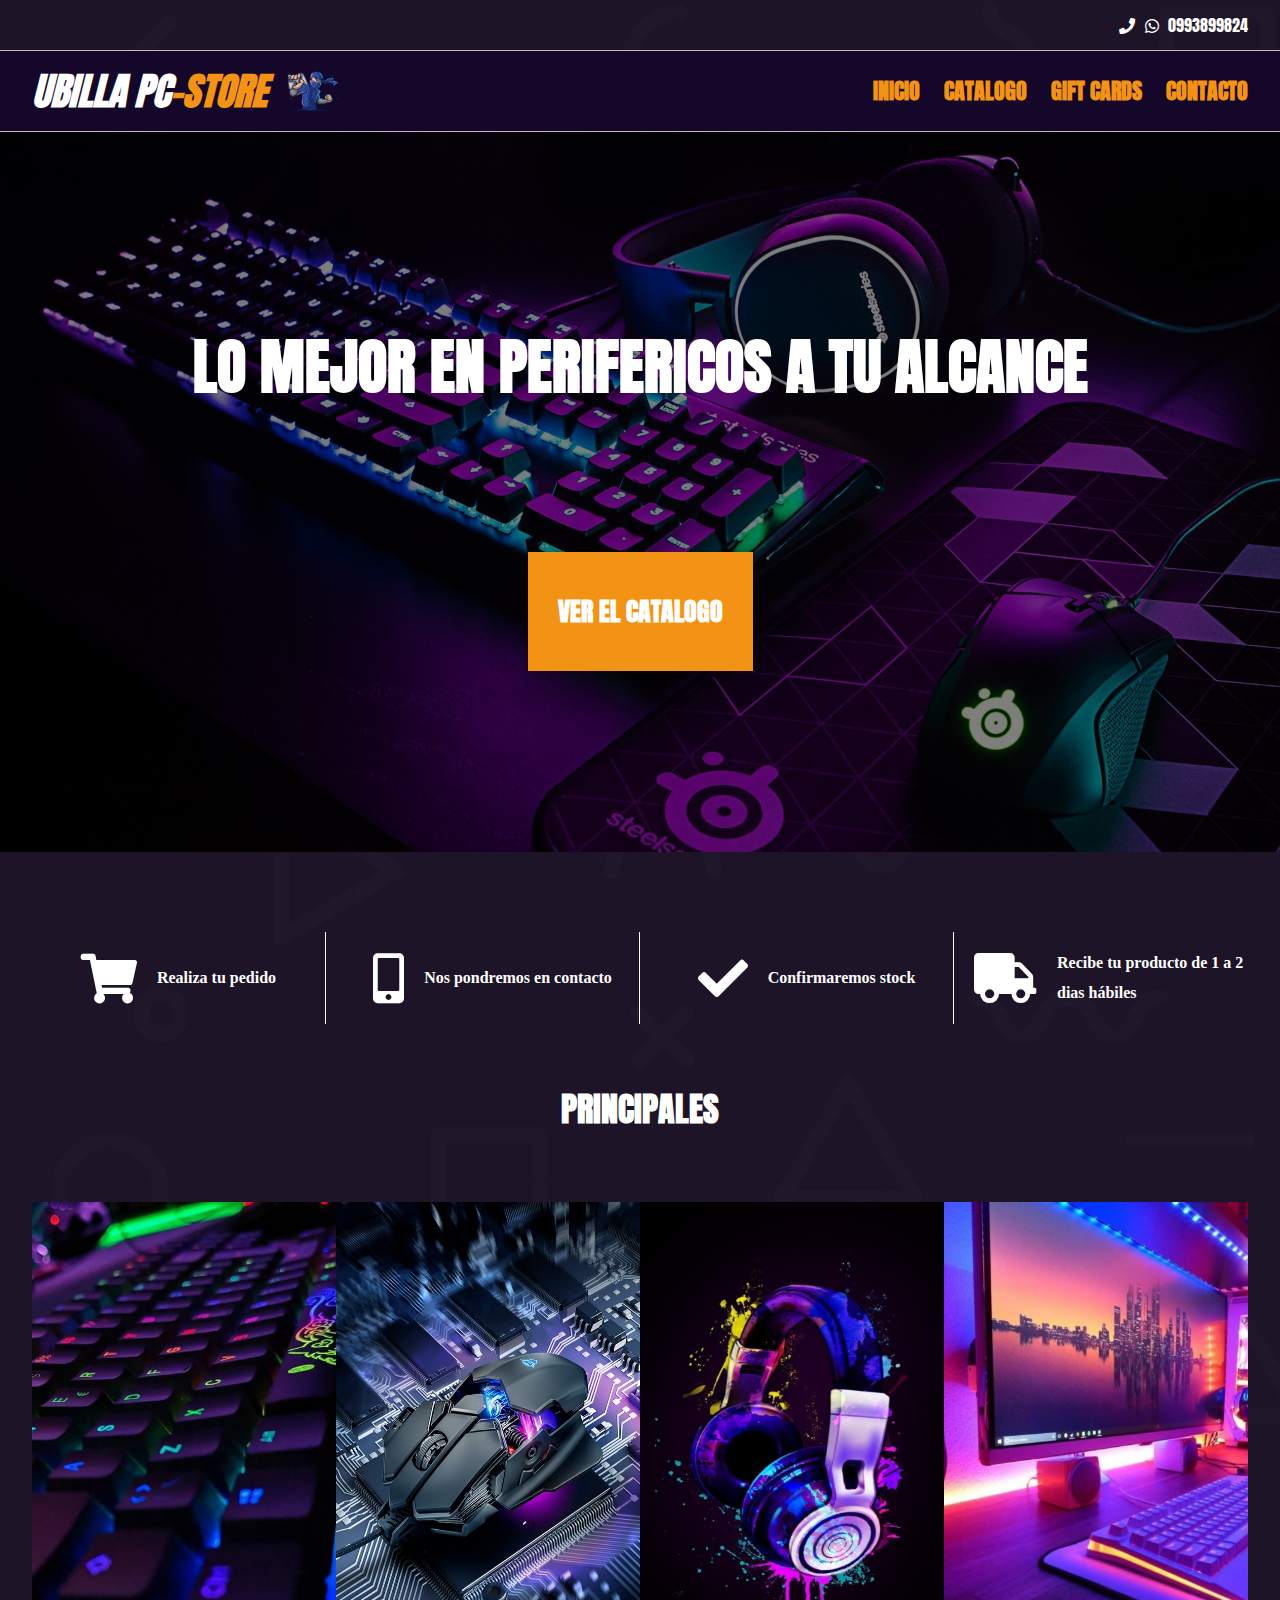
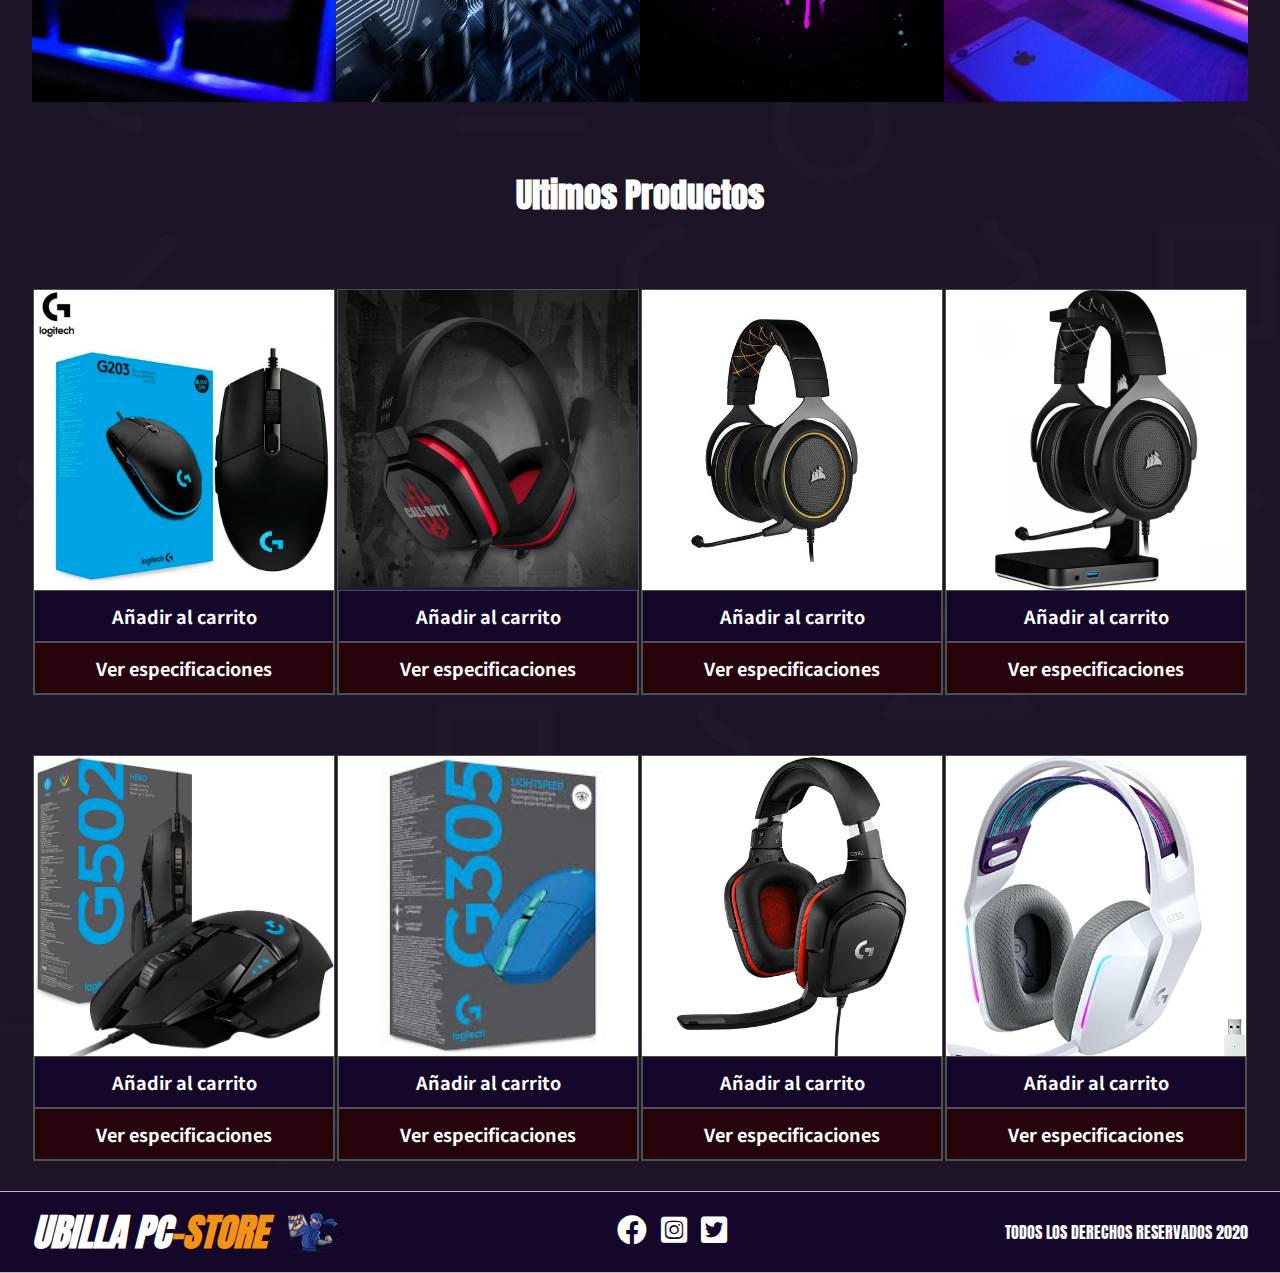
<file: index.html>
<!DOCTYPE html>
<html lang="en">

<head>
    <meta charset="UTF-8">
    <meta name="viewport" content="width=device-width, initial-scale=1.0">
    <link rel="preconnect" href="https://fonts.gstatic.com">
    <link href="https://fonts.googleapis.com/css2?family=Anton&display=swap" rel="stylesheet">
    <link rel="preconnect" href="https://fonts.gstatic.com">
    <link href="https://fonts.googleapis.com/css2?family=Noto+Sans+JP&display=swap" rel="stylesheet">
    <link rel="stylesheet" href="css/normalize.css">
    <link rel="stylesheet" href="css/all.css">
    <link rel="stylesheet" href="css/styles.css">
    <title>Ubilla PC Store</title>
</head>

<body>
    <header>
        <div class="contenedor t-final blanco pad-p"><i class="fas fa-phone margin-p"></i><i
                class="fab fa-whatsapp margin-p"></i> 0993899824</div>
        <div class="contenido-header">
            <div class="bg-morado">
                <div class="barra contenedor">
                    <div class="menu-logo">
                        <div id="menu-mobil">
                            <i class="fas fa-bars blanco"></i>
                        </div>
                        <a class="logo" href="index.html">
                            <h1><span class="blanco">UBILLA PC</span><span class="amarillo">-STORE</span> </h1>
                            <img src="img/353-3539918_png-gaming-ninja-logo-color-01-ninja-logo.png" alt="" srcset="">
                        </a>
                    </div>
                    <nav id="navegacion" class="navegacion">
                        <a href="index.html">INICIO</a>
                        <a href="">CATALOGO</a>
                        <a href="gift.html">GIFT CARDS</a>
                        <a href="">CONTACTO</a>
                    </nav>
                </div>
            </div>
        </div>
    </header>
    <section class="bac-inicio">
        <div class="contenedor contenido-bac-inicio ">
            <h2 class="blanco centrar-texto">LO MEJOR EN PERIFERICOS A TU ALCANCE</h2>
            <a class="boton boton-amarillo" href="catalogo.html">
                <h4>VER EL CATALOGO</h4>
            </a>
        </div>
    </section>
    <section class="modelo-compra contenedor">
        <div class="col-4">
            <i class="fas fa-shopping-cart"></i>
            <div>
                <p><b>Realiza tu pedido</b></p>
            </div>
        </div>
        <div class="col-4">
            <i class="fas fa-mobile-alt"></i>
            <div>
                <p><b>Nos pondremos en contacto</b></p>
            </div>
        </div>
        <div class="col-4">
            <i class="fas fa-check"></i>
            <div>
                <p><b>Confirmaremos stock</b></p>
            </div>
        </div>
        <div class="col-4">
            <i class="fas fa-truck"></i>
            <div>
                <p><b>Recibe tu producto de 1 a 2 dias hábiles</b></p>
            </div>
        </div>
    </section>
    <section class="contenedor">
        <div class="contenedor-principales">
            <h2 class="blanco centrar-texto">PRINCIPALES</h2>
            <div class="principales">
                <div class="">
                    <a href="" class="col-4p">
                        <img src="img/teclado.jpg" alt="" srcset="">
                    </a>
                </div>
                <div class="">
                    <a href="" class="col-4p">
                        <img src="img/mouse.jpg" alt="" srcset="">
                    </a>
                </div>
                <div class="">
                    <a href="" class="col-4p">
                        <img src="img/headset.jpg" alt="" srcset="">
                    </a>
                </div>
                <div class="">
                    <a href="" class="col-4p">
                        <img src="img/monitor.jpg" alt="" srcset="">
                    </a>

                </div>
            </div>
        </div>
    </section>
    <section class="contenedor">
        <h2 class="centrar-texto blanco">Ultimos Productos</h2>
        <div class="anuncio-producto">
            <div class="producto">
                <div class="producto-img">
                    <img src="img/g203.jpg" alt="">
                </div>
                <a href="" class="boton boton-morado ">Añadir al carrito</a>
                <a href="" class="boton boton-rojo ">Ver especificaciones</a>
            </div>
            <div class="producto">
                <div class="producto-img">
                    <img src="img/a10.jpg" alt="">
                </div>
                <a href="" class="boton boton-morado ">Añadir al carrito</a>
                <a href="" class="boton boton-rojo ">Ver especificaciones</a>
            </div>
            <div class="producto">
                <div class="producto-img">
                    <img src="img/h60.jpg" alt="">
                </div>
                <a href="" class="boton boton-morado ">Añadir al carrito</a>
                <a href="" class="boton boton-rojo ">Ver especificaciones</a>
            </div>
            <div class="producto">
                <div class="producto-img">
                    <img src="img/hs70.jpg" alt="">
                </div>
                <a href="" class="boton boton-morado ">Añadir al carrito</a>
                <a href="" class="boton boton-rojo ">Ver especificaciones</a>
            </div>
            <div class="producto">
                <div class="producto-img">
                    <img src="img/g502.jpg" alt="">
                </div>
                <a href="" class="boton boton-morado ">Añadir al carrito</a>
                <a href="" class="boton boton-rojo ">Ver especificaciones</a>
            </div>
            <div class="producto">
                <div class="producto-img">
                    <img src="img/g305.jpg" alt="">
                </div>
                <a href="" class="boton boton-morado ">Añadir al carrito</a>
                <a href="" class="boton boton-rojo ">Ver especificaciones</a>
            </div>
            <div class="producto">
                <div class="producto-img">
                    <img src="img/g230.jpg" alt="">
                </div>
                <a href="" class="boton boton-morado ">Añadir al carrito</a>
                <a href="" class="boton boton-rojo ">Ver especificaciones</a>
            </div>
            <div class="producto">
                <div class="producto-img">
                    <img src="img/g733.jpg" alt="">
                </div>
                <a href="" class="boton boton-morado ">Añadir al carrito</a>
                <a href="" class="boton boton-rojo ">Ver especificaciones</a>
            </div>
        </div>
    </section>
    <footer>
        <div class="contenido-header">
            <div class="bg-morado">
                <div class="barra contenedor">
                    <a class="logo" href="index.html">
                        <h1><span class="blanco">UBILLA PC</span><span class="amarillo">-STORE</span> </h1>
                        <img src="img/353-3539918_png-gaming-ninja-logo-color-01-ninja-logo.png" alt="" srcset="">
                    </a>
                    <div class="redes">
                        <a href="" class="blanco"><i class="fab fa-facebook"></i></a>
                        <a href="" class="blanco"><i class="fab fa-instagram-square"></i></a>
                        <a href="" class="blanco"><i class="fab fa-twitter-square"></i></a>
                    </div>
                    <p class="blanco">TODOS LOS DERECHOS RESERVADOS 2020</p>
                </div>
            </div>
        </div>
        </footer>
</body>
<script src="js/jquery-3.5.1.min.js"></script>
<script src="js/menu.js"></script>

</html>
</file>
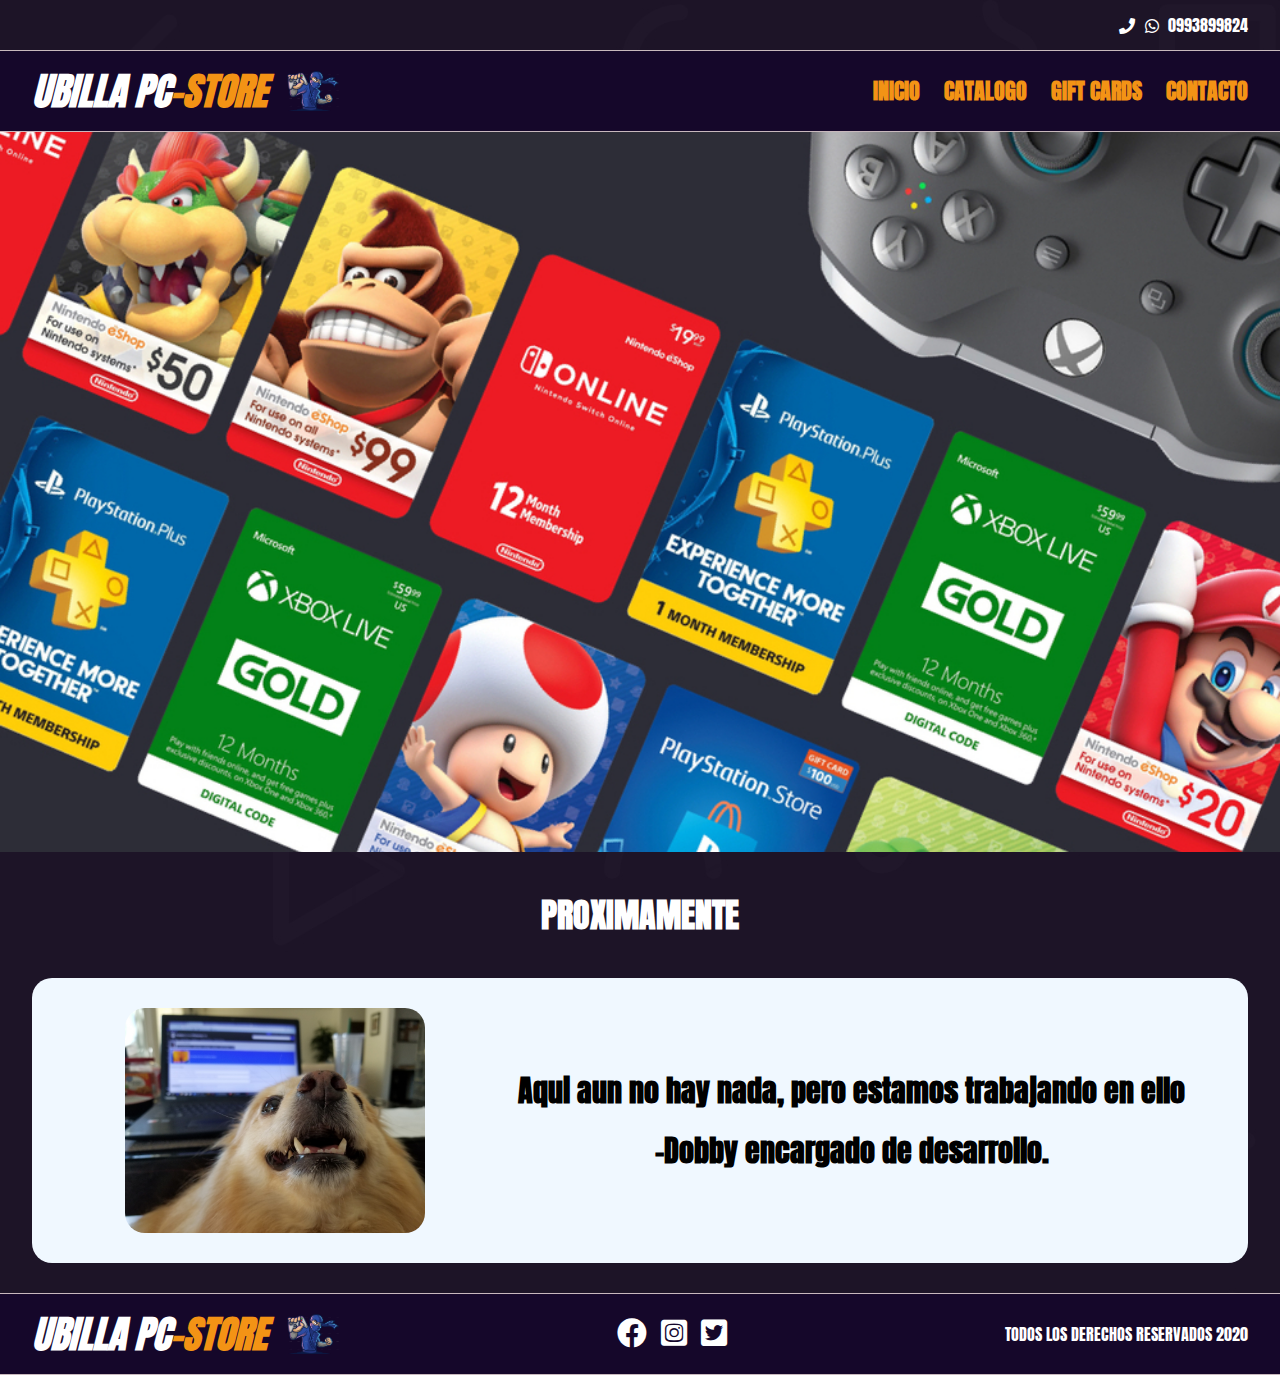
<file: gift.html>
<!DOCTYPE html>
<html lang="en">
<head>
    <meta charset="UTF-8">
    <meta name="viewport" content="width=device-width, initial-scale=1.0">
    <link rel="preconnect" href="https://fonts.gstatic.com">
    <link href="https://fonts.googleapis.com/css2?family=Anton&display=swap" rel="stylesheet">
    <link rel="stylesheet" href="css/normalize.css">
    <link rel="stylesheet" href="css/all.css">
    <link rel="stylesheet" href="css/styles.css">
    <title>Ubilla PC Store</title>
</head>
<body>
    <header>
        <div class="contenedor t-final blanco pad-p"><i class="fas fa-phone margin-p"></i><i
                class="fab fa-whatsapp margin-p"></i> 0993899824</div>
        <div class="contenido-header">
            <div class="bg-morado">
                <div class="barra contenedor">
                    <div class="menu-logo">
                        <div id="menu-mobil">
                            <i class="fas fa-bars blanco"></i>
                        </div>
                        <a class="logo" href="index.html">
                            <h1><span class="blanco">UBILLA PC</span><span class="amarillo">-STORE</span> </h1>
                            <img src="img/353-3539918_png-gaming-ninja-logo-color-01-ninja-logo.png" alt="" srcset="">
                        </a>
                    </div>
                    <nav id="navegacion" class="navegacion">
                        <a href="index.html">INICIO</a>
                        <a href="">CATALOGO</a>
                        <a href="gift.html">GIFT CARDS</a>
                        <a href="">CONTACTO</a>
                    </nav>
                </div>
            </div>
        </div>
    </header>
    <section class="">
        <div class="bac-gift"></div>
        <h2 class="centrar-texto blanco">PROXIMAMENTE</h2>
        <div class="bg-blanco dobby contenedor">
            <div class="img-dobby">
                <img src="img/dobby.jpg" alt="">
            </div>
            <div class="contenido-dobby">
                <h3>Aqui aun no hay nada, pero estamos trabajando en ello</h3>
                <h3>-Dobby encargado de desarrollo.</h3>
            </div>
        </div>
    </section>
    <footer>
        <div class="contenido-header">
            <div class="bg-morado">
                <div class="barra contenedor">
                    <a class="logo" href="index.html">
                        <h1><span class="blanco">UBILLA PC</span><span class="amarillo">-STORE</span> </h1>
                        <img src="img/353-3539918_png-gaming-ninja-logo-color-01-ninja-logo.png" alt="" srcset="">
                    </a>
                    <div class="redes">
                        <a href="" class="blanco"><i class="fab fa-facebook"></i></a>
                        <a href="" class="blanco"><i class="fab fa-instagram-square"></i></a>
                        <a href="" class="blanco"><i class="fab fa-twitter-square"></i></a>
                    </div>
                    <p class="blanco">TODOS LOS DERECHOS RESERVADOS 2020</p>
                </div>
            </div>
        </div>
    </footer>
</body>
<script src="js/jquery-3.5.1.min.js"></script>
<script src="js/menu.js"></script>
</html>
</file>
<file: css/styles.css>
html{
    font-size: 62.5%;/*Reser para rems 62.5%=10px*/
    box-sizing: border-box;
}
*,*::before,*::after{
    box-sizing: inherit;
}
body{
    font-size: 1.6rem;
    line-height: 3rem;
    background-image: url("../img/body-bkg.jpg");
    font-family: 'Anton', sans-serif;
}
/* GLOBALES*/
.bg-morado{
    border-top:0.05rem solid rgba(231, 214, 214, 0.856) ;
    border-bottom:0.05rem solid rgba(231, 214, 214, 0.856) ;
    background-color: rgb(21, 7, 42);
}
.contenedor{
    width: 95%;
    max-width: 130rem; /*espacio maximo a utilizar*/
    margin: 0 auto;
}
h1{
    font-size: 3.8rem;
    font-family: 'Anton', sans-serif;
    font-style: italic;
}
h2{
    font-size: 3.4rem;
    line-height: 7rem;
}
h3{
    font-size: 3rem;
}
h4{
    font-size: 2.6rem;
}
img{
    max-width: 100%;
}
.t-final{
    text-align: end;
}
.margin-p{
    margin:0.5rem;
}
.pad-p{
    padding: 1rem 0;
}
.bg-gris{
    background-color: rgba(14, 12, 12, 0.9);
}
.amarillo{
    color:rgb(243, 147, 21);
}
.blanco{
    color: white;
}
.boton{
    color: white;
    font-weight: 700;
    text-decoration: none;
    font-size: 1.8rem;
    padding: 1rem 3rem;
    margin-top: 3rem;
    display: inline-block;
    text-align: center;
    border: none;
    display: block;
    flex: 0 0 100%;
}
@media (min-width: 768px) {
    .boton{
        display: inline-block;
        flex: 0 0 auto;
    }
}
.boton-amarillo{
    background-color: rgb(243, 147, 21);
}
.boton-morado{
    background-color:  rgb(21, 7, 42);
}
.boton-rojo{
    background-color: rgb(37, 4, 12);
}
.bg-blanco{
    background-color: aliceblue;
}
/*UTILIDADES*/
.seccion{
    margin-top: 2rem;
    margin-bottom: 2rem;
}
.fw-300{
    font-weight: 300;
}
.centrar-texto{
    text-align: center;
}
.d-block{
    display: block !important;
}
.contenido-centrado {
    max-width: 80rem;
}
.contenido-header{
    height: 100%;
    display: flex;
    flex-direction: column ;
    justify-content: space-between;
    text-align: center;
}
#menu-mobil {
    font-size: 3rem;
    margin-right: 1rem;
}
.menu-logo{
    display: flex;
    align-items: center;
}
@media (min-width: 800px) {
    #menu-mobil {
        display: none;
    }
}

.barra{
    display: block;
}
@media (min-width: 800px) {
    .barra{
        height: 8rem;
        display: flex; /*elementos en horizontal*/
        justify-content: space-between;/*justifica a los extremos*/
        align-items: center;/*ajuste vertical*/
    }
}

.barra a{
    text-decoration: none;
}
.logo{
    height: 100%;
    display: flex;
    align-items: center;
}
.logo img{
    height: 4rem;
    margin-left: 2rem;
}
.navegacion{
    display: none;
    transition-duration: 1s;
}
.navegacion-abrir{
    display: block;
}
@media (min-width: 800px) {
    .navegacion{
        height: auto;
        display: block;
    }
    
}
footer .logo{
    justify-content: center;
}
@media (min-width: 800px) {
    footer .logo{
        justify-content: start;
    }
}
.navegacion a {
    color: rgb(243, 147, 21);
    text-decoration: none;
    font-size: 1.8rem;
    display: block;
    font-size: 2.2rem;
    font-weight: 600;
    padding: 1rem 0;
    border-top:0.05rem solid rgba(231, 214, 214, 0.856) ;
    border-bottom:0.05rem solid rgba(231, 214, 214, 0.856) ;
}
@media (min-width: 768px) {
    .navegacion a{
        display: inline-block;
        margin-right: 2rem;
        border: none;
    }
    .navegacion a:last-of-type{
        margin-right: 0px;
    }
}
.bac-inicio{
    background-image: linear-gradient(rgba(0, 0, 0, 0.5), rgba(0, 0, 0, 0.5)), url(../img/setup2.jpg);
    background-position: center center;/* posicion de la imagen*/
    background-size: cover; /* cubrir el tamaño de la ventana*/
    height: 80vh;/* 100% de la altura del alto H*/
    min-height: 60rem;/*altura minimo para cumplir regla*/
    background-color: rgba(0,0,0,0.6);
    position: relative;
}
.bac-gift{
    background-image:  url(../img/gift.jpeg);
    background-position: center center;/* posicion de la imagen*/
    background-size: cover; /* cubrir el tamaño de la ventana*/
    height: 80vh;/* 100% de la altura del alto H*/
    min-height: 60rem;/*altura minimo para cumplir regla*/
    background-color: rgba(0,0,0,0.6);
    position: relative;
}
.contenido-bac-inicio{
    display: flex;
    flex-direction: column;
    align-items: center;
}
.contenido-bac-inicio h2{
    font-size: 5rem;
}
@media (min-width:1000px ) {
    .contenido-bac-inicio{
        padding-top: 15rem;
    }
    .contenido-bac-inicio h2{
        font-size: 6rem;
    }
}
.contenido-bac-inicio a{
    margin-top: 10rem;
}
.modelo-compra{
    font-family: 'Times New Roman', Times, serif;
    display: block;
    margin: 5rem auto;
    color: white;
}
.col-4{
    display: flex;
    flex: 0 0 calc(25% - 1rem);
    align-items: center;
    justify-content: center;
    margin-top: 3rem;
    padding-bottom: 2rem;
    border-bottom: 0.1rem solid white;
}

@media (min-width: 800px) {
    .modelo-compra{
        display: flex;
        justify-content: space-around;
    }
    .col-4{
        padding-bottom:0;
        border-bottom:none;
        margin-right: 2rem;
        border-right: 0.1rem solid white;
    }
    .col-4:last-of-type{
        border: none;
    }
}


.col-4 i{
    font-size: 5rem;
    margin-right: 2rem;
}
.contenedor-principales{
    display: none;
}
@media (min-width: 1000px) {
    .contenedor-principales{
        display: block;
    }
}
.principales{
    display: flex;
    margin-top: 0;
}
.col-4p{
    display: flex;
    flex: 0 0 calc(25% - 1rem);
    align-items: center;
    justify-content: center;
    overflow: hidden;
    height: 50rem;
    margin: 3rem 0;
}
.col-4p img{
    width: 37.5rem;
    height: 100%;
    transition-duration: 1s;
    margin: auto;
}
.col-4p img:hover{
    transform: scale(1.15,1.15);
}
.absoluto{
    position: absolute;
    width: calc(15% - 1rem);
}
.col-4p a{
    display: inline-block;
}
.anuncio-producto{
    display: flex;
    flex-wrap: wrap;
}
.producto{
    display:flex;
    flex-direction: column;
    justify-content: space-between;
    border: 1px solid #4f4f4f;
    background-color: rgb(40, 22, 66);
    margin: 3rem auto;
}
.producto a{
    margin-top: 0;
    border: 1px solid #4f4f4f;
    font-family: 'Noto Sans JP', sans-serif;
}
.producto-img{
    width: 30rem;
    height: 30rem;
    overflow: hidden;
}
.producto-img img{
    width: 100%;
    height: auto;
    transition-duration: 1s;
    margin: auto;
}
.redes a{
    font-size: 3rem;
    text-decoration: none;
}
.redes i{
    margin: 0rem 0.5rem;
}
.dobby{
    margin-bottom: 3rem;
}
.dobby img{
    width: 30rem;
    margin: 3rem;
    border-radius: 2rem;
}
.img-dobby{
    display: flex;
    justify-content: center;
}
.contenido-dobby{
    padding: 0.5rem;
    text-align: center;
}
@media (min-width: 800px) {
    .dobby{
        display: flex;
        border-radius: 2rem;
        align-items: center;
        
        justify-content: space-evenly;
    }
    .contenido-dobby{
        padding: 0;
    }
}
</file>
